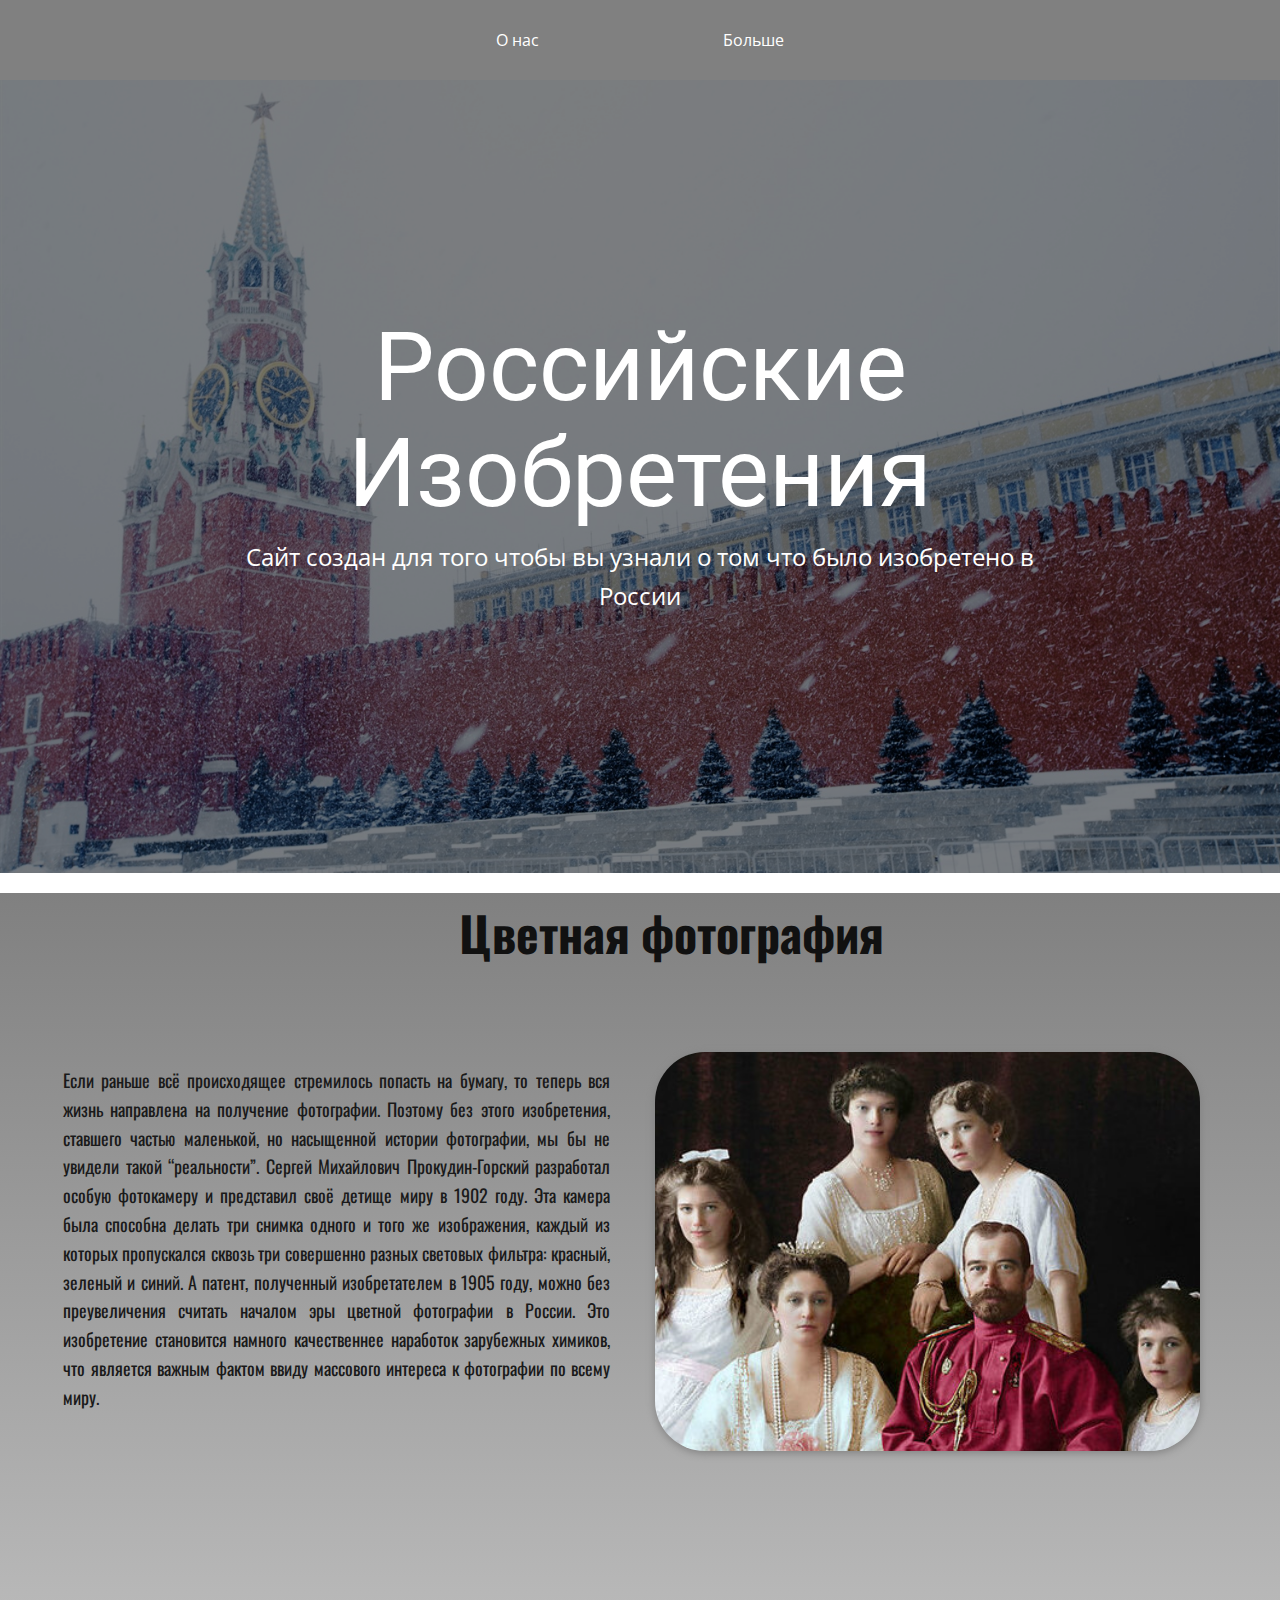
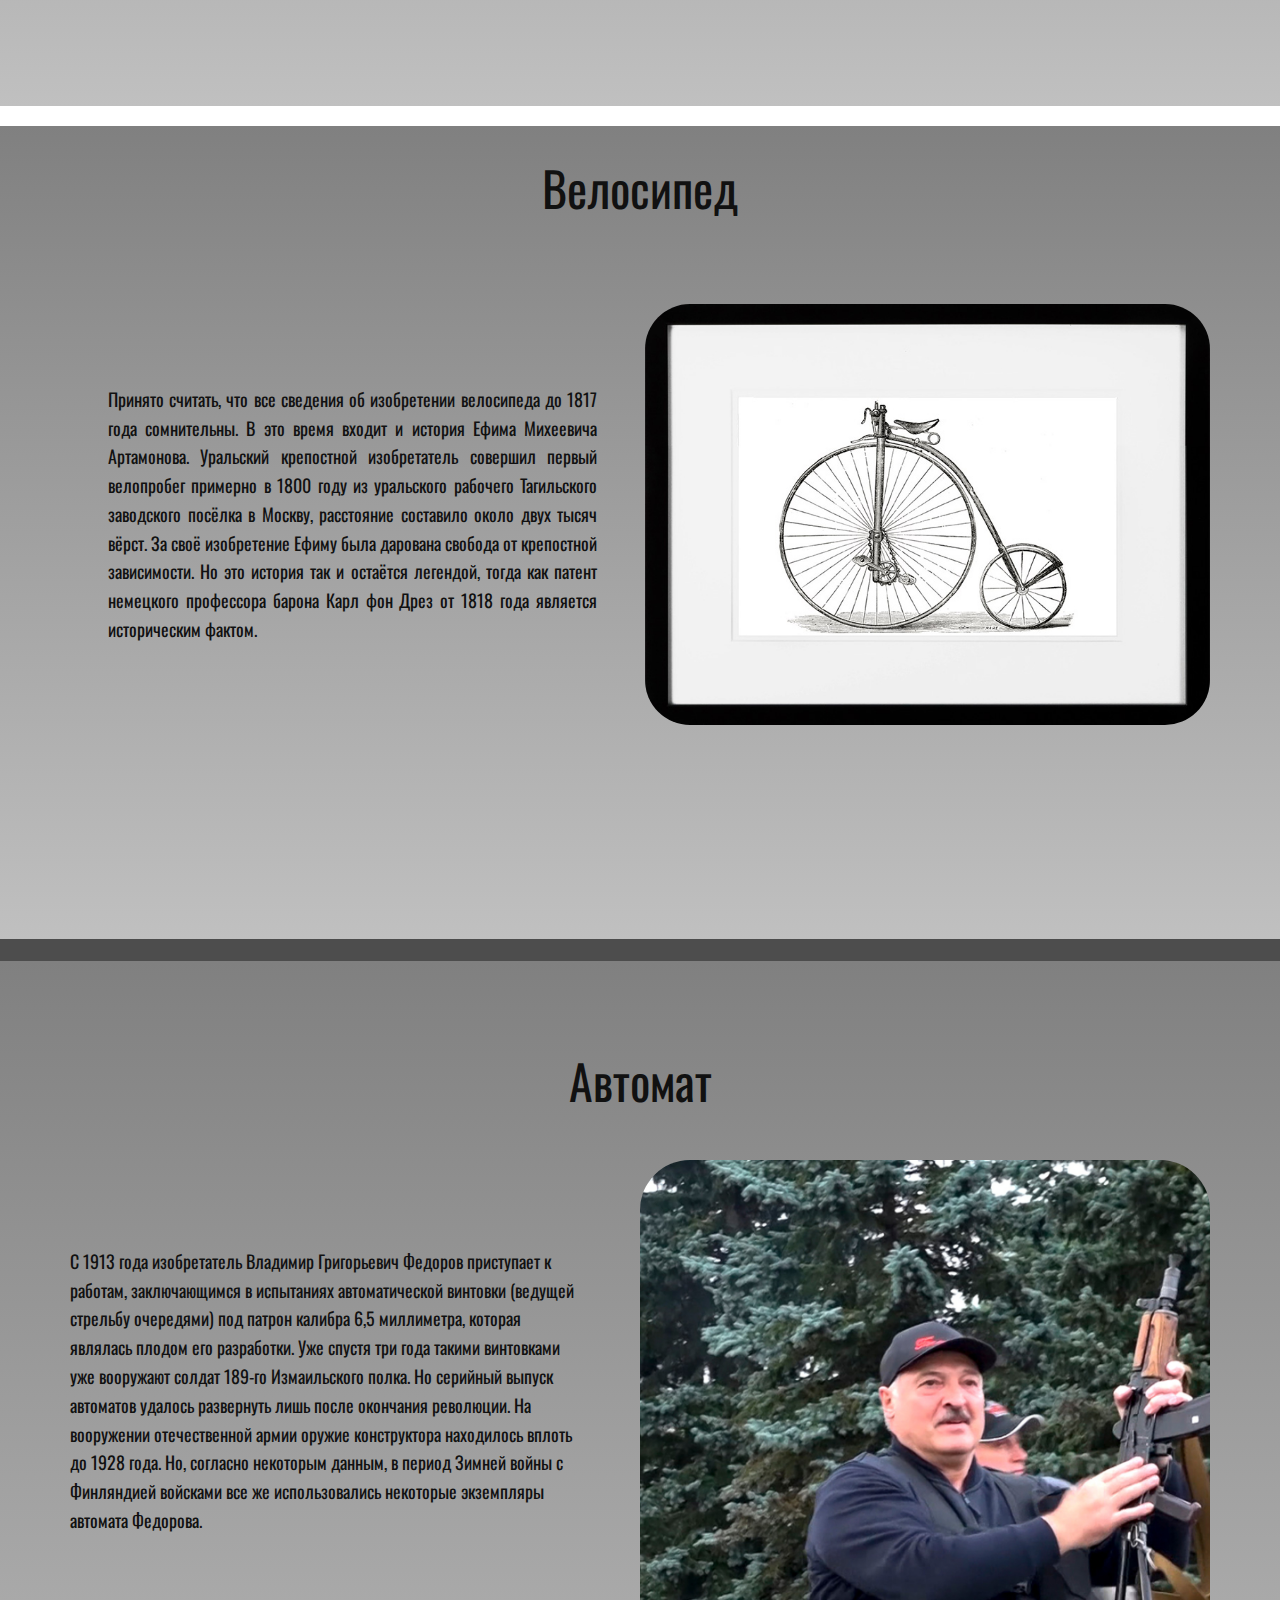
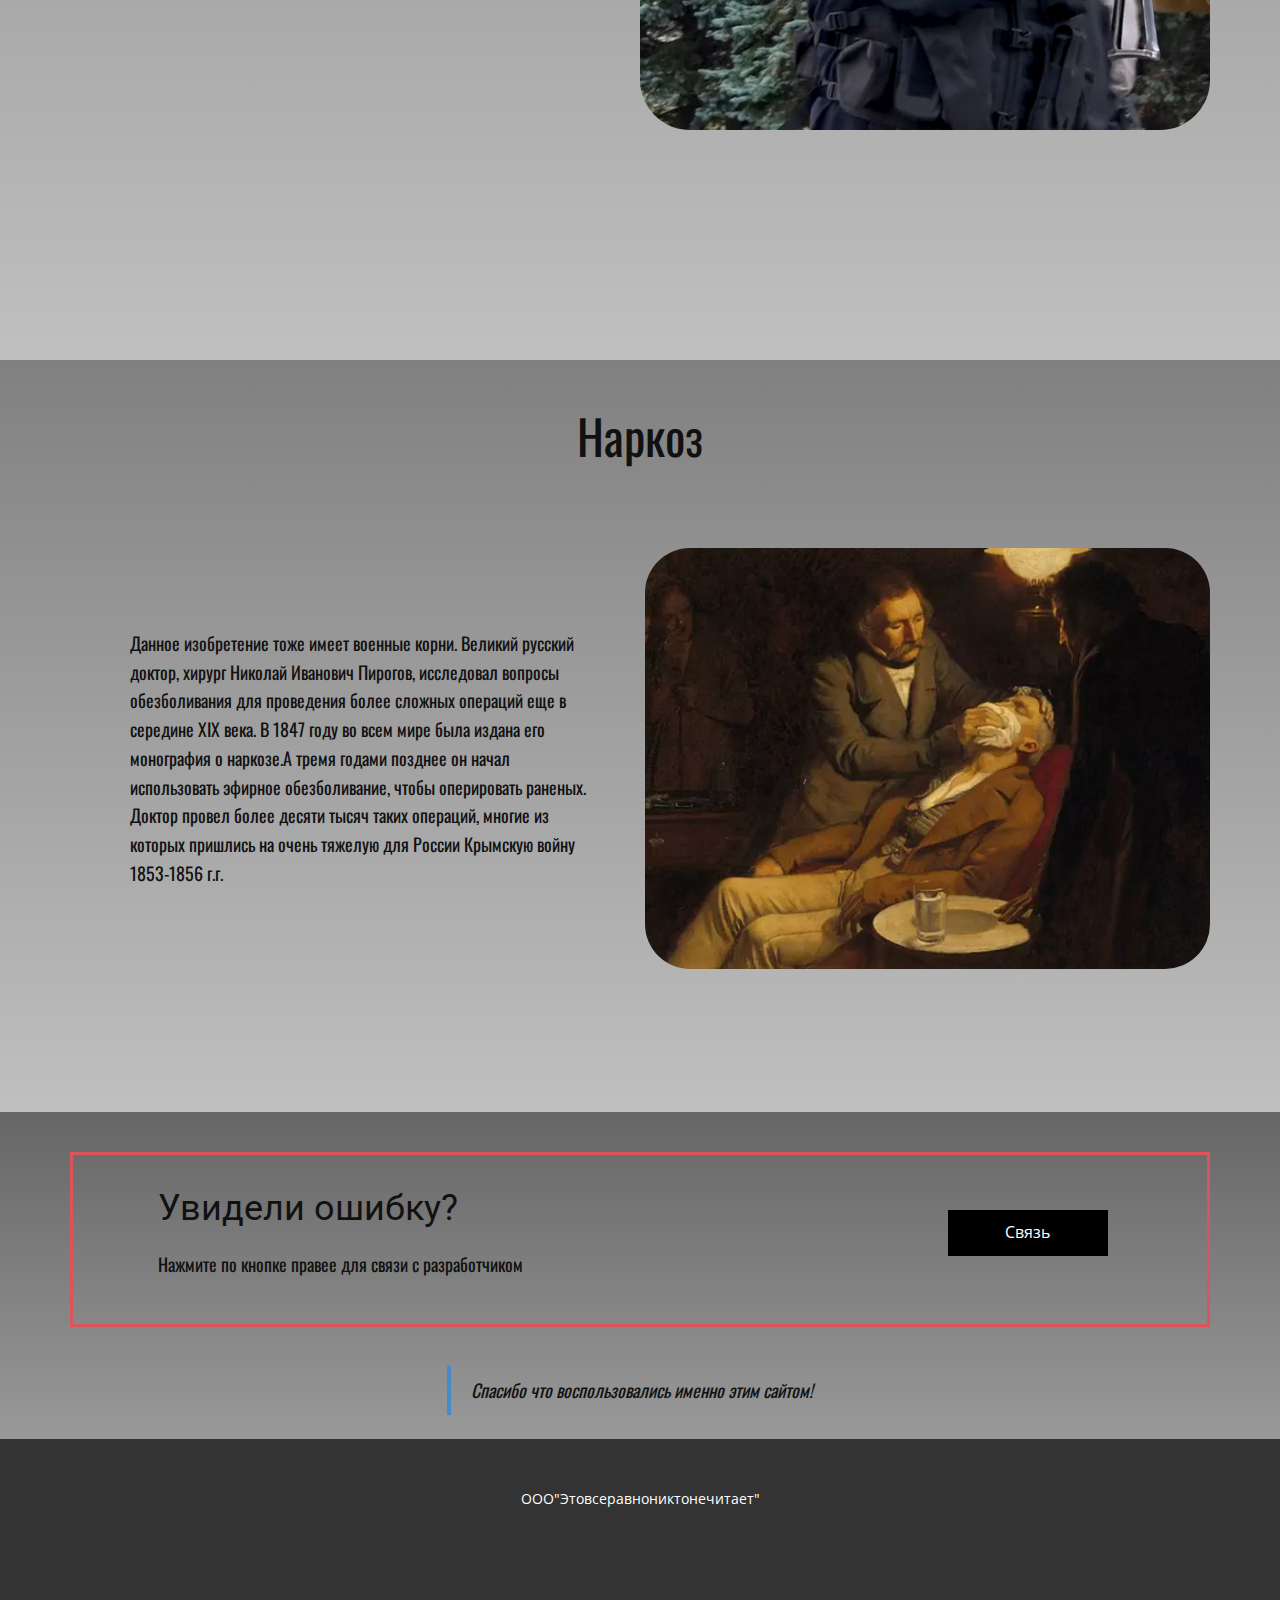
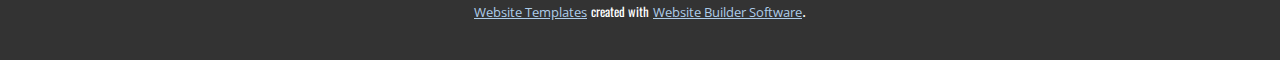
<file: index.html>
<!DOCTYPE html>
<html style="font-size: 16px;" lang="ru"><head>
    <meta name="viewport" content="width=device-width, initial-scale=1.0">
    <meta charset="utf-8">
    <meta name="keywords" content="Российские Изобретения, Цветная​​​ фотография, Велосипед, Автомат, Наркоз">
    <meta name="description" content="">
    <title>Главная</title>
    <link rel="stylesheet" href="nicepage.css" media="screen">
<link rel="stylesheet" href="Главная.css" media="screen">
    <script class="u-script" type="text/javascript" src="jquery.js" defer=""></script>
    <script class="u-script" type="text/javascript" src="nicepage.js" defer=""></script>
    <meta name="generator" content="Nicepage 5.17.1, nicepage.com">
    <link id="u-theme-google-font" rel="stylesheet" href="https://fonts.googleapis.com/css?family=Roboto:100,100i,300,300i,400,400i,500,500i,700,700i,900,900i|Open+Sans:300,300i,400,400i,500,500i,600,600i,700,700i,800,800i">
    <link id="u-page-google-font" rel="stylesheet" href="https://fonts.googleapis.com/css?family=Oswald:200,300,400,500,600,700">
    
    
    
    
    
    
    
    
    
    <script type="application/ld+json">{
		"@context": "http://schema.org",
		"@type": "Organization",
		"name": ""
}</script>
    <meta name="theme-color" content="#478ac9">
    <meta property="og:title" content="Главная">
    <meta property="og:type" content="website">
  <meta data-intl-tel-input-cdn-path="intlTelInput/"></head>
  <body data-home-page="Главная.html" data-home-page-title="Главная" class="u-body u-xl-mode" data-lang="ru"><header class="u-clearfix u-grey-50 u-header u-header" id="sec-d1b8"><div class="u-clearfix u-sheet u-valign-middle u-sheet-1">
        <nav class="u-menu u-menu-one-level u-offcanvas u-menu-1">
          <div class="menu-collapse" style="font-size: 1rem; letter-spacing: 0px;">
            <a class="u-button-style u-custom-left-right-menu-spacing u-custom-padding-bottom u-custom-text-hover-color u-custom-top-bottom-menu-spacing u-nav-link u-text-active-palette-1-base u-text-hover-palette-2-base" href="#">
              <svg class="u-svg-link" viewBox="0 0 24 24"><use xmlns:xlink="http://www.w3.org/1999/xlink" xlink:href="#menu-hamburger"></use></svg>
              <svg class="u-svg-content" version="1.1" id="menu-hamburger" viewBox="0 0 16 16" x="0px" y="0px" xmlns:xlink="http://www.w3.org/1999/xlink" xmlns="http://www.w3.org/2000/svg"><g><rect y="1" width="16" height="2"></rect><rect y="7" width="16" height="2"></rect><rect y="13" width="16" height="2"></rect>
</g></svg>
            </a>
          </div>
          <div class="u-custom-menu u-nav-container">
            <ul class="u-nav u-unstyled u-nav-1"><li class="u-nav-item"><a class="u-button-style u-nav-link u-text-active-palette-1-base u-text-hover-palette-5-light-1" href="О-нас.html" style="padding: 10px 92px;">О нас</a>
</li><li class="u-nav-item"><a class="u-button-style u-nav-link u-text-active-palette-1-base u-text-hover-palette-5-light-1" href="Больше.html" style="padding: 10px 92px;">Больше</a>
</li></ul>
          </div>
          <div class="u-custom-menu u-nav-container-collapse">
            <div class="u-black u-container-style u-inner-container-layout u-opacity u-opacity-95 u-sidenav">
              <div class="u-inner-container-layout u-sidenav-overflow">
                <div class="u-menu-close"></div>
                <ul class="u-align-center u-nav u-popupmenu-items u-unstyled u-nav-2"><li class="u-nav-item"><a class="u-button-style u-nav-link" href="О-нас.html">О нас</a>
</li><li class="u-nav-item"><a class="u-button-style u-nav-link" href="Больше.html">Больше</a>
</li></ul>
              </div>
            </div>
            <div class="u-black u-menu-overlay u-opacity u-opacity-70"></div>
          </div>
        </nav>
      </div></header>
    <section class="u-align-center u-clearfix u-image u-shading u-section-1" src="" id="sec-8e8c" data-image-width="5608" data-image-height="3592">
      <div class="u-clearfix u-sheet u-sheet-1">
        <h1 class="u-text u-text-default u-title u-text-1">Российские Изобретения</h1>
        <p class="u-large-text u-text u-text-variant u-text-2">Сайт создан для того чтобы вы узнали о том что было изобретено в России</p>
      </div>
    </section>
    <section class="u-clearfix u-gradient u-section-2" id="sec-a03b">
      <div class="u-clearfix u-sheet u-sheet-1">
        <div class="data-layout-selected u-clearfix u-expanded-width-xs u-gutter-0 u-layout-wrap u-layout-wrap-1">
          <div class="u-layout" style="">
            <div class="u-layout-row" style="">
              <div class="u-align-left u-container-style u-gradient u-layout-cell u-right-cell u-shape-rectangle u-size-60 u-size-xs-60 u-layout-cell-1">
                <div class="u-container-layout u-valign-middle-md u-container-layout-1">
                  <img class="u-image u-image-round u-radius-50 u-image-1" src="images/306eb80e64e4abf40aac4fdf0dd31800_ce_630x330x97x27_cropped_630x330.jpg" alt="" data-image-width="630" data-image-height="330">
                </div>
              </div>
            </div>
          </div>
        </div>
        <div class="u-align-justify u-container-style u-group u-shape-rectangle u-group-1">
          <div class="u-container-layout u-valign-bottom-xs u-container-layout-2">
            <p class="u-text u-text-grey-90 u-text-1">Если раньше всё происходящее стремилось попасть на бумагу, то теперь вся жизнь направлена на получение фотографии. Поэтому без этого изобретения, ставшего частью маленькой, но насыщенной истории фотографии, мы бы не увидели такой “реальности”.&nbsp;Сергей Михайлович Прокудин-Горский разработал особую фотокамеру и представил своё детище миру в 1902 году. Эта камера была способна делать&nbsp;три снимка одного и того же изображения, каждый из которых пропускался&nbsp;сквозь три совершенно разных световых фильтра: красный, зеленый и синий. А патент, полученный&nbsp;изобретателем в 1905 году, можно без преувеличения считать началом эры цветной фотографии в России. Это изобретение становится намного качественнее наработок зарубежных химиков, что является важным фактом&nbsp;ввиду массового интереса к фотографии&nbsp;по всему миру.</p>
          </div>
        </div>
        <h2 class="u-align-center u-custom-font u-font-oswald u-text u-text-2">Цветная<span style="font-weight: 400;">
            <span style="font-weight: 700;">
              <span style="font-weight: 400;"></span>
            </span>
          </span> фотография
        </h2>
      </div>
    </section>
    <section class="u-clearfix u-gradient u-section-3" id="sec-aa7e">
      <div class="u-clearfix u-sheet u-sheet-1">
        <h2 class="u-custom-font u-font-oswald u-text u-text-default u-text-1">Велосипед<br>
        </h2>
        <div class="data-layout-selected u-clearfix u-expanded-width u-gutter-10 u-layout-wrap u-layout-wrap-1">
          <div class="u-layout" style="">
            <div class="u-layout-row" style="">
              <div class="u-align-justify u-container-style u-layout-cell u-left-cell u-size-30 u-size-xs-60 u-layout-cell-1" src="">
                <div class="u-container-layout u-valign-middle u-container-layout-1">
                  <p class="u-text u-text-2">Принято считать, что все сведения об изобретении велосипеда до 1817 года сомнительны. В это время входит и история&nbsp;Ефима Михеевича Артамонова. Уральский крепостной изобретатель совершил первый велопробег примерно в 1800 году из уральского рабочего Тагильского заводского посёлка в Москву, расстояние составило&nbsp;около двух тысяч вёрст. За своё изобретение Ефиму была&nbsp;дарована свобода от крепостной зависимости. Но это история так и остаётся легендой, тогда как патент немецкого профессора&nbsp;барона Карл фон Дрез&nbsp;от 1818 года является историческим фактом.</p>
                </div>
              </div>
              <div class="u-align-center u-container-style u-image u-image-round u-layout-cell u-radius-50 u-right-cell u-size-30 u-size-xs-60 u-image-1" src="" data-image-width="800" data-image-height="606">
                <div class="u-container-layout u-valign-middle u-container-layout-2" src=""></div>
              </div>
            </div>
          </div>
        </div>
      </div>
    </section>
    <section class="u-clearfix u-grey-70 u-section-4" id="sec-f6d9">
      <div class="u-clearfix u-sheet u-sheet-1"></div>
    </section>
    <section class="u-clearfix u-gradient u-section-5" id="sec-a480">
      <div class="u-clearfix u-sheet u-sheet-1">
        <h2 class="u-custom-font u-font-oswald u-text u-text-default u-text-1">Автомат</h2>
        <p class="u-text u-text-2">С 1913 года изобретатель Владимир Григорьевич Федоров приступает к работам, заключающимся в испытаниях автоматической винтовки (ведущей стрельбу очередями) под патрон калибра 6,5 миллиметра, которая являлась плодом его разработки. Уже спустя три года такими&nbsp;винтовками уже вооружают солдат 189-го Измаильского полка. Но серийный выпуск автоматов удалось развернуть лишь после окончания революции. На вооружении отечественной армии оружие конструктора находилось вплоть до 1928 года. Но, согласно&nbsp;некоторым&nbsp;данным, в период Зимней войны с Финляндией войсками все же использовались некоторые экземпляры автомата Федорова.</p>
        <img class="u-image u-image-round u-preserve-proportions u-radius-50 u-image-1" src="images/square_1280_1c2def5bafad03d48e4afb516cf0e4c0.jpg" alt="" data-image-width="1280" data-image-height="1280">
      </div>
    </section>
    <section class="u-clearfix u-gradient u-section-6" id="sec-52dd">
      <div class="u-clearfix u-sheet u-sheet-1">
        <h2 class="u-custom-font u-font-oswald u-text u-text-default u-text-1">Наркоз</h2>
        <div class="data-layout-selected u-clearfix u-expanded-width u-gutter-10 u-layout-wrap u-layout-wrap-1">
          <div class="u-layout" style="">
            <div class="u-layout-row" style="">
              <div class="u-container-style u-layout-cell u-left-cell u-size-30 u-size-xs-60 u-layout-cell-1" src="">
                <div class="u-container-layout u-valign-middle-lg u-valign-middle-md u-valign-middle-sm u-valign-middle-xl u-container-layout-1">
                  <p class="u-text u-text-2">Данное изобретение тоже имеет военные корни. Великий русский доктор, хирург Николай Иванович Пирогов, исследовал вопросы обезболивания для проведения более сложных операций еще в середине XIX века. В 1847 году во всем мире была издана его монография о наркозе.А тремя годами позднее он начал использовать эфирное обезболивание, чтобы оперировать раненых. Доктор провел более десяти тысяч таких операций, многие из которых пришлись на очень тяжелую для России Крымскую войну 1853-1856 г.г.</p>
                </div>
              </div>
              <div class="u-align-center u-container-style u-image u-image-round u-layout-cell u-radius-50 u-right-cell u-size-30 u-size-xs-60 u-image-1" src="" data-image-width="150" data-image-height="98">
                <div class="u-container-layout u-valign-middle u-container-layout-2" src=""></div>
              </div>
            </div>
          </div>
        </div>
      </div>
    </section>
    <section class="u-clearfix u-gradient u-section-7" id="sec-01eb">
      <div class="u-clearfix u-sheet u-sheet-1">
        <div class="u-align-left u-border-3 u-border-color-2-base u-expanded-width u-left-0 u-shape u-shape-1"></div>
        <div class="data-layout-selected u-clearfix u-layout-wrap u-layout-wrap-1">
          <div class="u-layout">
            <div class="u-layout-row">
              <div class="u-align-center-sm u-align-center-xs u-align-left-lg u-align-left-md u-align-left-xl u-container-style u-layout-cell u-left-cell u-size-43 u-layout-cell-1">
                <div class="u-container-layout u-container-layout-1">
                  <h3 class="u-text u-text-1">Увидели ошибку?</h3>
                  <p class="u-text u-text-2">Нажмите по кнопке правее для связи с разработчиком</p>
                </div>
              </div>
              <div class="u-align-left u-container-style u-layout-cell u-right-cell u-size-17 u-layout-cell-2">
                <div class="u-container-layout u-container-layout-2">
                  <a href="#" class="u-black u-btn u-button-style u-btn-1">Связь</a>
                </div>
              </div>
            </div>
          </div>
        </div>
        <blockquote class="u-custom-font u-font-oswald u-text u-text-default u-text-3">Спасибо что воспользовались именно этим сайтом!</blockquote>
      </div>
    </section>
    
    
    
    <footer class="u-align-center u-clearfix u-footer u-grey-80 u-footer" id="sec-5172"><div class="u-clearfix u-sheet u-sheet-1">
        <p class="u-small-text u-text u-text-variant u-text-1">ООО"Этовсеравнониктонечитает"</p>
      </div></footer>
    <section class="u-backlink u-clearfix u-grey-80">
      <a class="u-link" href="https://nicepage.com/website-templates" target="_blank">
        <span>Website Templates</span>
      </a>
      <p class="u-text">
        <span>created with</span>
      </p>
      <a class="u-link" href="" target="_blank">
        <span>Website Builder Software</span>
      </a>. 
    </section>
  
</body></html>
</file>
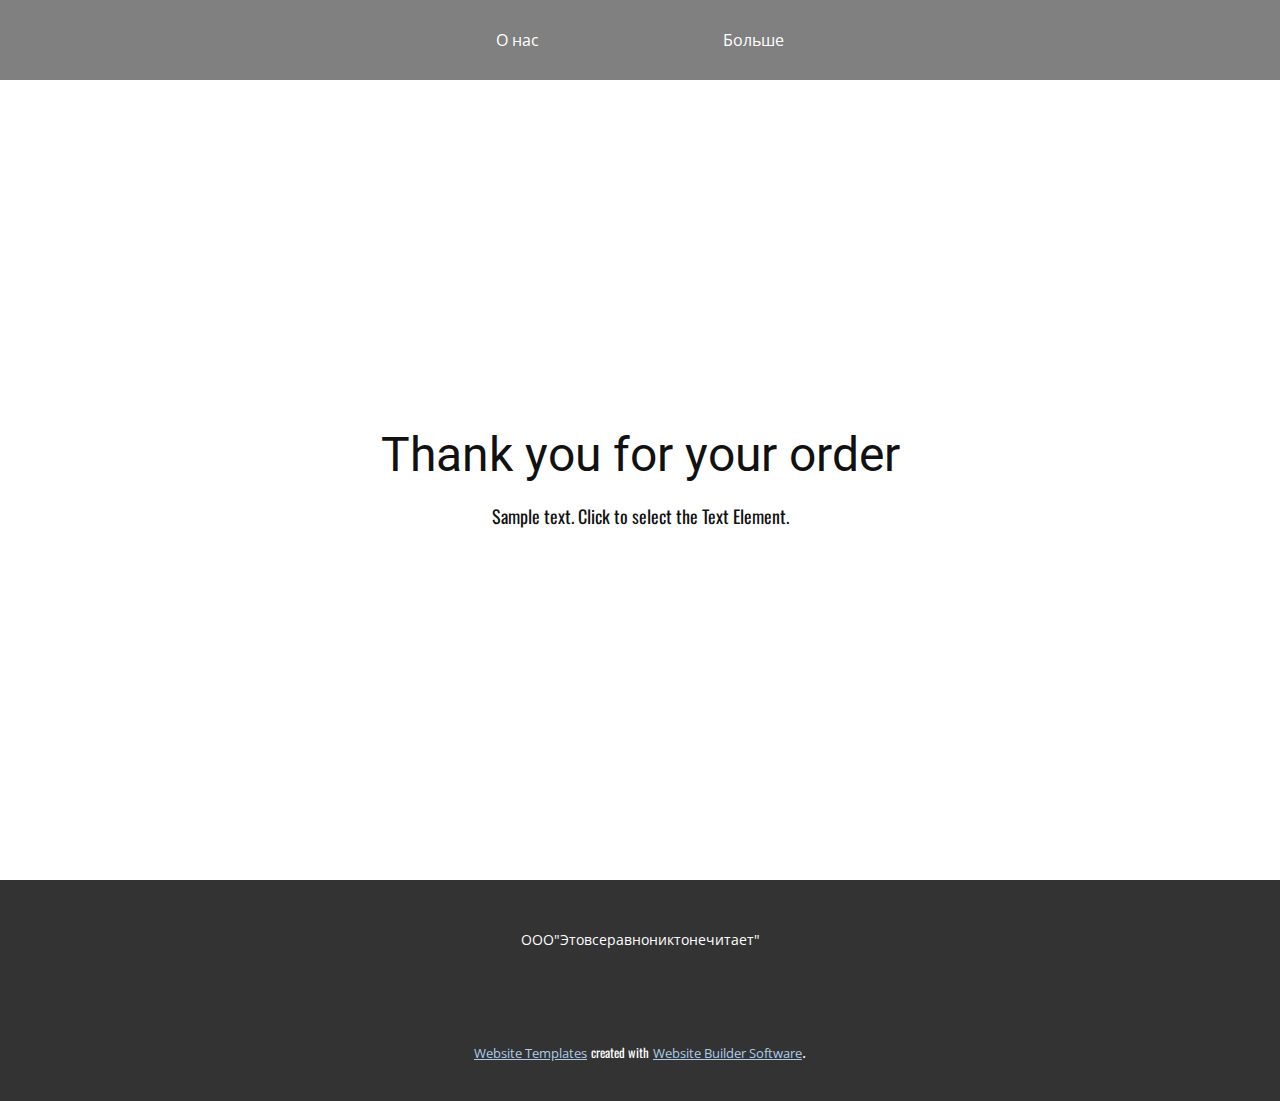
<file: thank-you-page.html>
<!DOCTYPE html>
<html style="font-size: 16px;" lang="ru"><head>
    <meta name="viewport" content="width=device-width, initial-scale=1.0">
    <meta charset="utf-8">
    <meta name="keywords" content="Thank you for your order">
    <meta name="description" content="">
    <title>Thank You Page Template</title>
    <link rel="stylesheet" href="nicepage.css" media="screen">
<link rel="stylesheet" href="Thank-You-Page-Template.css" media="screen">
    <script class="u-script" type="text/javascript" src="jquery.js" defer=""></script>
    <script class="u-script" type="text/javascript" src="nicepage.js" defer=""></script>
    <meta name="generator" content="Nicepage 5.17.1, nicepage.com">
    <link id="u-theme-google-font" rel="stylesheet" href="https://fonts.googleapis.com/css?family=Roboto:100,100i,300,300i,400,400i,500,500i,700,700i,900,900i|Open+Sans:300,300i,400,400i,500,500i,600,600i,700,700i,800,800i">
    <link id="u-page-google-font" rel="stylesheet" href="https://fonts.googleapis.com/css?family=Oswald:200,300,400,500,600,700">
    
    
    
    <script type="application/ld+json">{
		"@context": "http://schema.org",
		"@type": "Organization",
		"name": ""
}</script>
    <meta name="theme-color" content="#478ac9">
    <meta property="og:title" content="Thank You Page Template">
    <meta property="og:type" content="website">
  <meta data-intl-tel-input-cdn-path="intlTelInput/"></head>
  <body class="u-body u-xl-mode" data-lang="ru"><header class="u-clearfix u-grey-50 u-header u-header" id="sec-d1b8"><div class="u-clearfix u-sheet u-valign-middle u-sheet-1">
        <nav class="u-menu u-menu-one-level u-offcanvas u-menu-1">
          <div class="menu-collapse" style="font-size: 1rem; letter-spacing: 0px;">
            <a class="u-button-style u-custom-left-right-menu-spacing u-custom-padding-bottom u-custom-text-hover-color u-custom-top-bottom-menu-spacing u-nav-link u-text-active-palette-1-base u-text-hover-palette-2-base" href="#">
              <svg class="u-svg-link" viewBox="0 0 24 24"><use xmlns:xlink="http://www.w3.org/1999/xlink" xlink:href="#menu-hamburger"></use></svg>
              <svg class="u-svg-content" version="1.1" id="menu-hamburger" viewBox="0 0 16 16" x="0px" y="0px" xmlns:xlink="http://www.w3.org/1999/xlink" xmlns="http://www.w3.org/2000/svg"><g><rect y="1" width="16" height="2"></rect><rect y="7" width="16" height="2"></rect><rect y="13" width="16" height="2"></rect>
</g></svg>
            </a>
          </div>
          <div class="u-custom-menu u-nav-container">
            <ul class="u-nav u-unstyled u-nav-1"><li class="u-nav-item"><a class="u-button-style u-nav-link u-text-active-palette-1-base u-text-hover-palette-5-light-1" href="О-нас.html" style="padding: 10px 92px;">О нас</a>
</li><li class="u-nav-item"><a class="u-button-style u-nav-link u-text-active-palette-1-base u-text-hover-palette-5-light-1" href="Больше.html" style="padding: 10px 92px;">Больше</a>
</li></ul>
          </div>
          <div class="u-custom-menu u-nav-container-collapse">
            <div class="u-black u-container-style u-inner-container-layout u-opacity u-opacity-95 u-sidenav">
              <div class="u-inner-container-layout u-sidenav-overflow">
                <div class="u-menu-close"></div>
                <ul class="u-align-center u-nav u-popupmenu-items u-unstyled u-nav-2"><li class="u-nav-item"><a class="u-button-style u-nav-link" href="О-нас.html">О нас</a>
</li><li class="u-nav-item"><a class="u-button-style u-nav-link" href="Больше.html">Больше</a>
</li></ul>
              </div>
            </div>
            <div class="u-black u-menu-overlay u-opacity u-opacity-70"></div>
          </div>
        </nav>
      </div></header>
    <section class="u-align-center u-clearfix u-container-align-center u-section-1" id="sec-f8c1">
      <div class="u-clearfix u-sheet u-valign-middle u-sheet-1">
        <h2 class="u-align-center u-text u-text-default u-text-1"> Thank you for your order</h2>
        <p class="u-align-center u-text u-text-default u-text-2">Sample text. Click to select the Text Element.</p>
      </div>
    </section>
    
    
    
    <footer class="u-align-center u-clearfix u-footer u-grey-80 u-footer" id="sec-5172"><div class="u-clearfix u-sheet u-sheet-1">
        <p class="u-small-text u-text u-text-variant u-text-1">ООО"Этовсеравнониктонечитает"</p>
      </div></footer>
    <section class="u-backlink u-clearfix u-grey-80">
      <a class="u-link" href="https://nicepage.com/website-templates" target="_blank">
        <span>Website Templates</span>
      </a>
      <p class="u-text">
        <span>created with</span>
      </p>
      <a class="u-link" href="" target="_blank">
        <span>Website Builder Software</span>
      </a>. 
    </section>
  
</body></html>
</file>
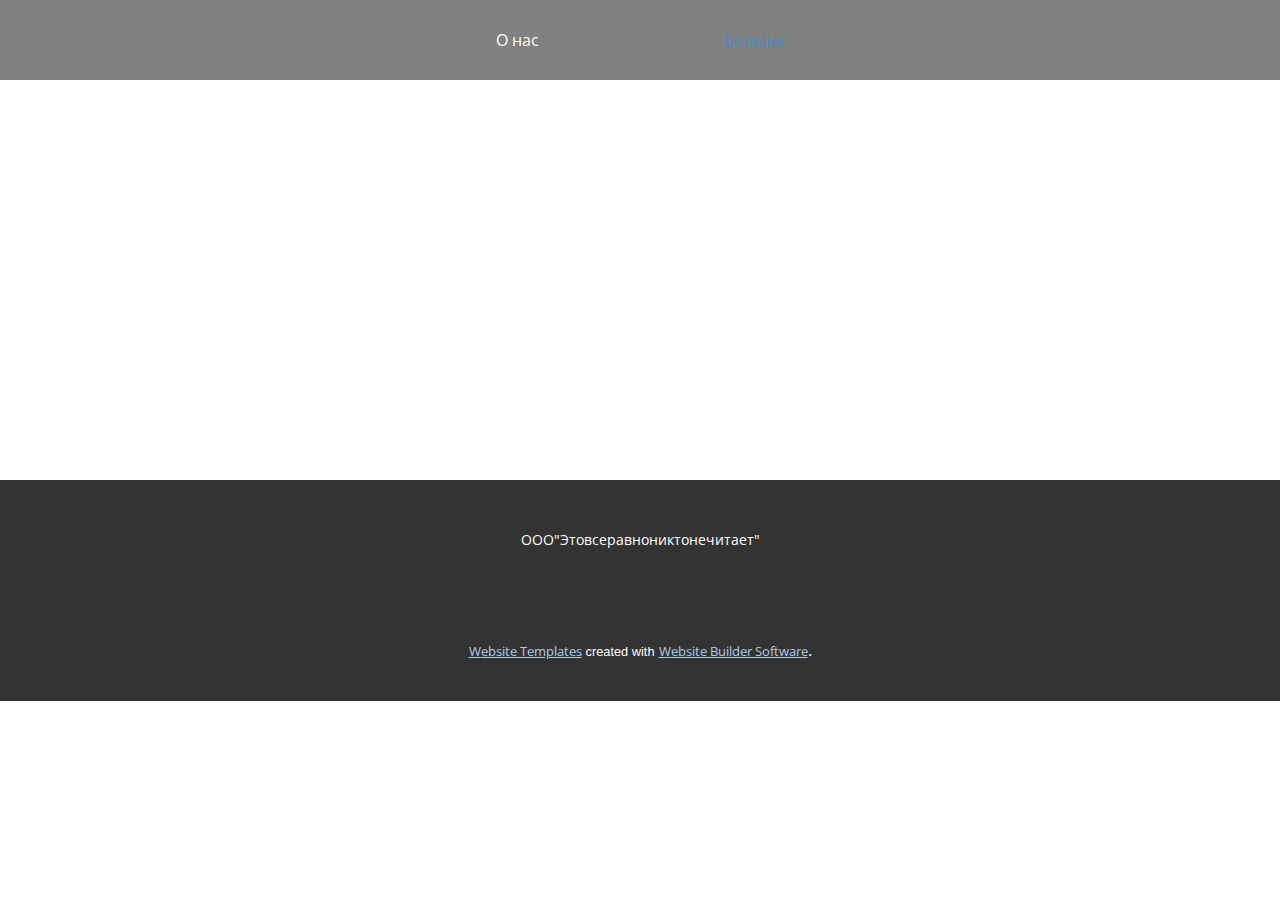
<file: Больше.html>
<!DOCTYPE html>
<html style="font-size: 16px;" lang="ru"><head>
    <meta name="viewport" content="width=device-width, initial-scale=1.0">
    <meta charset="utf-8">
    <meta name="keywords" content="">
    <meta name="description" content="">
    <title>Больше</title>
    <link rel="stylesheet" href="nicepage.css" media="screen">
<link rel="stylesheet" href="Больше.css" media="screen">
    <script class="u-script" type="text/javascript" src="jquery.js" defer=""></script>
    <script class="u-script" type="text/javascript" src="nicepage.js" defer=""></script>
    <meta name="generator" content="Nicepage 5.17.1, nicepage.com">
    <link id="u-theme-google-font" rel="stylesheet" href="https://fonts.googleapis.com/css?family=Roboto:100,100i,300,300i,400,400i,500,500i,700,700i,900,900i|Open+Sans:300,300i,400,400i,500,500i,600,600i,700,700i,800,800i">
    
    
    
    <script type="application/ld+json">{
		"@context": "http://schema.org",
		"@type": "Organization",
		"name": ""
}</script>
    <meta name="theme-color" content="#478ac9">
    <meta property="og:title" content="Больше">
    <meta property="og:type" content="website">
  <meta data-intl-tel-input-cdn-path="intlTelInput/"></head>
  <body class="u-body u-xl-mode" data-lang="ru"><header class="u-clearfix u-grey-50 u-header u-header" id="sec-d1b8"><div class="u-clearfix u-sheet u-valign-middle u-sheet-1">
        <nav class="u-menu u-menu-one-level u-offcanvas u-menu-1">
          <div class="menu-collapse" style="font-size: 1rem; letter-spacing: 0px;">
            <a class="u-button-style u-custom-left-right-menu-spacing u-custom-padding-bottom u-custom-text-hover-color u-custom-top-bottom-menu-spacing u-nav-link u-text-active-palette-1-base u-text-hover-palette-2-base" href="#">
              <svg class="u-svg-link" viewBox="0 0 24 24"><use xmlns:xlink="http://www.w3.org/1999/xlink" xlink:href="#menu-hamburger"></use></svg>
              <svg class="u-svg-content" version="1.1" id="menu-hamburger" viewBox="0 0 16 16" x="0px" y="0px" xmlns:xlink="http://www.w3.org/1999/xlink" xmlns="http://www.w3.org/2000/svg"><g><rect y="1" width="16" height="2"></rect><rect y="7" width="16" height="2"></rect><rect y="13" width="16" height="2"></rect>
</g></svg>
            </a>
          </div>
          <div class="u-custom-menu u-nav-container">
            <ul class="u-nav u-unstyled u-nav-1"><li class="u-nav-item"><a class="u-button-style u-nav-link u-text-active-palette-1-base u-text-hover-palette-5-light-1" href="О-нас.html" style="padding: 10px 92px;">О нас</a>
</li><li class="u-nav-item"><a class="u-button-style u-nav-link u-text-active-palette-1-base u-text-hover-palette-5-light-1" href="Больше.html" style="padding: 10px 92px;">Больше</a>
</li></ul>
          </div>
          <div class="u-custom-menu u-nav-container-collapse">
            <div class="u-black u-container-style u-inner-container-layout u-opacity u-opacity-95 u-sidenav">
              <div class="u-inner-container-layout u-sidenav-overflow">
                <div class="u-menu-close"></div>
                <ul class="u-align-center u-nav u-popupmenu-items u-unstyled u-nav-2"><li class="u-nav-item"><a class="u-button-style u-nav-link" href="О-нас.html">О нас</a>
</li><li class="u-nav-item"><a class="u-button-style u-nav-link" href="Больше.html">Больше</a>
</li></ul>
              </div>
            </div>
            <div class="u-black u-menu-overlay u-opacity u-opacity-70"></div>
          </div>
        </nav>
      </div></header>
    <section class="u-clearfix u-section-1" id="sec-15db">
      <div class="u-clearfix u-sheet u-sheet-1"></div>
    </section>
    
    
    
    <footer class="u-align-center u-clearfix u-footer u-grey-80 u-footer" id="sec-5172"><div class="u-clearfix u-sheet u-sheet-1">
        <p class="u-small-text u-text u-text-variant u-text-1">ООО"Этовсеравнониктонечитает"</p>
      </div></footer>
    <section class="u-backlink u-clearfix u-grey-80">
      <a class="u-link" href="https://nicepage.com/website-templates" target="_blank">
        <span>Website Templates</span>
      </a>
      <p class="u-text">
        <span>created with</span>
      </p>
      <a class="u-link" href="" target="_blank">
        <span>Website Builder Software</span>
      </a>. 
    </section>
  
</body></html>
</file>
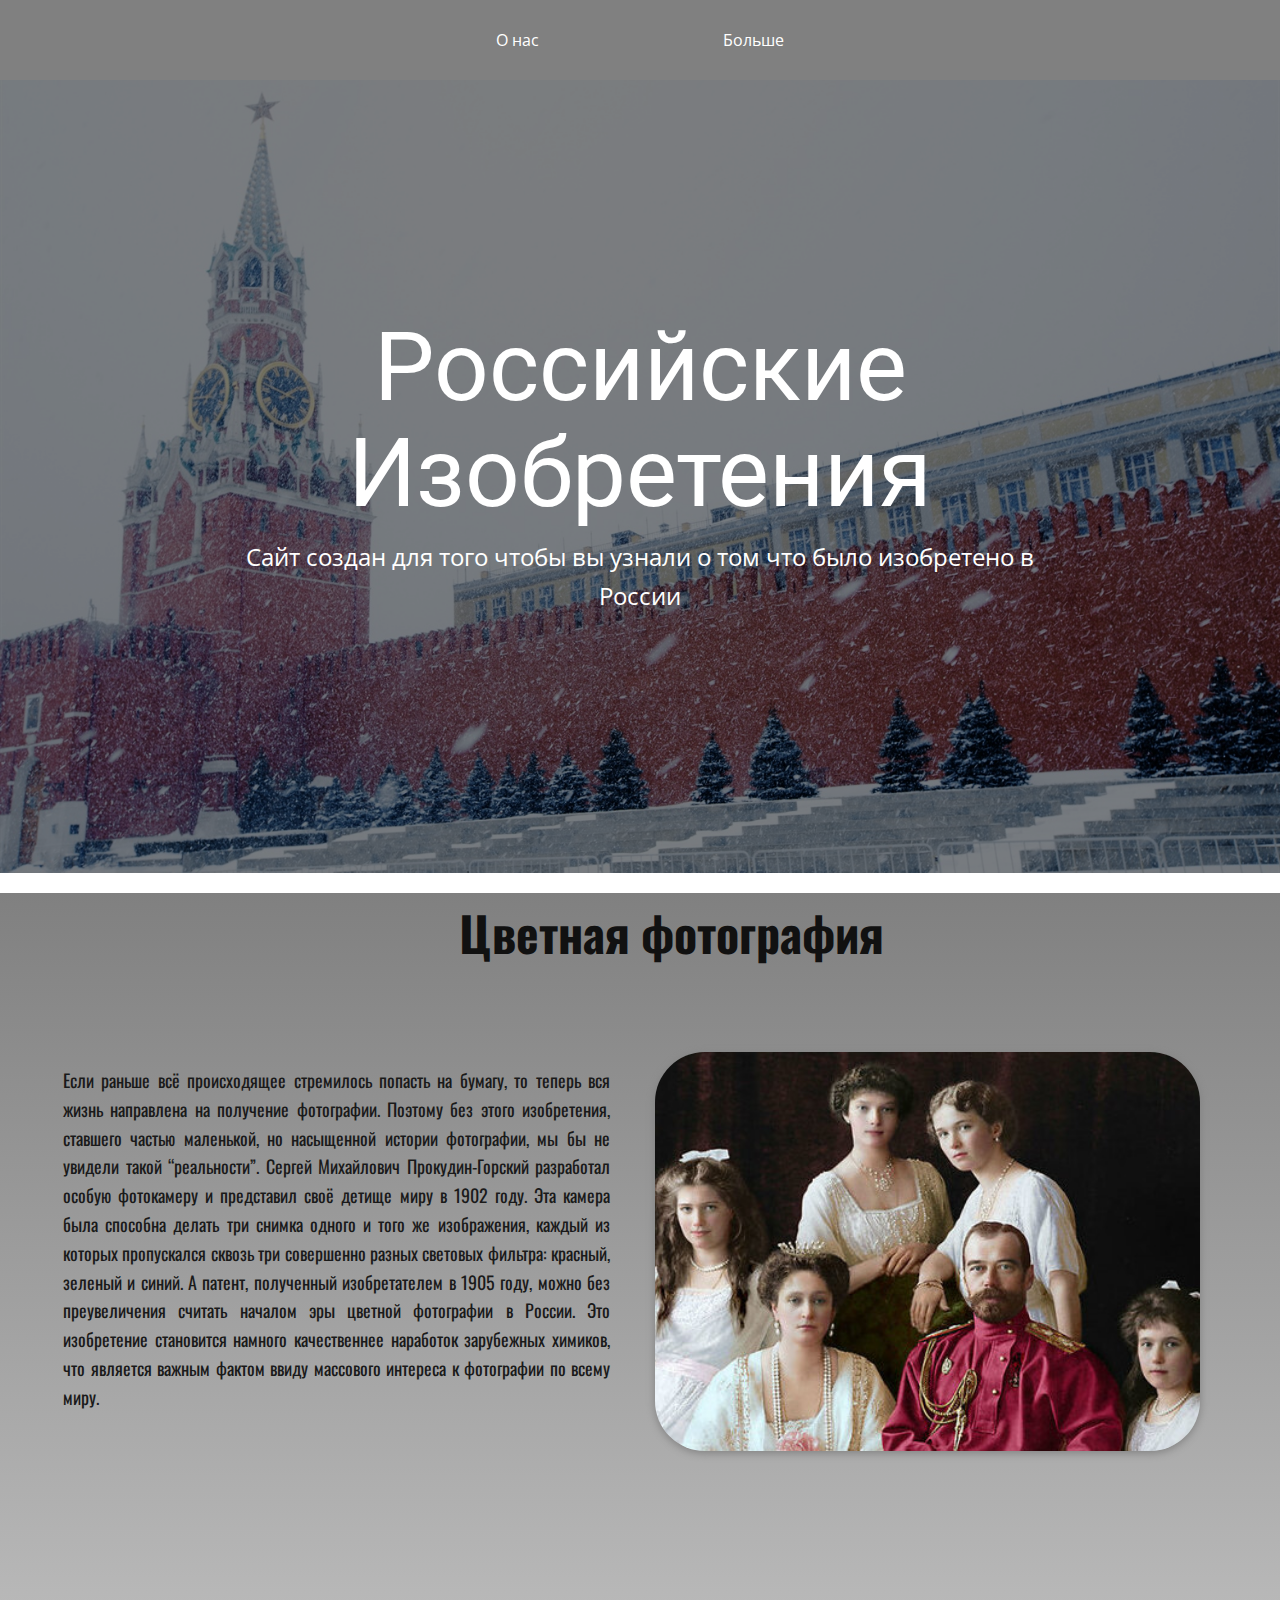
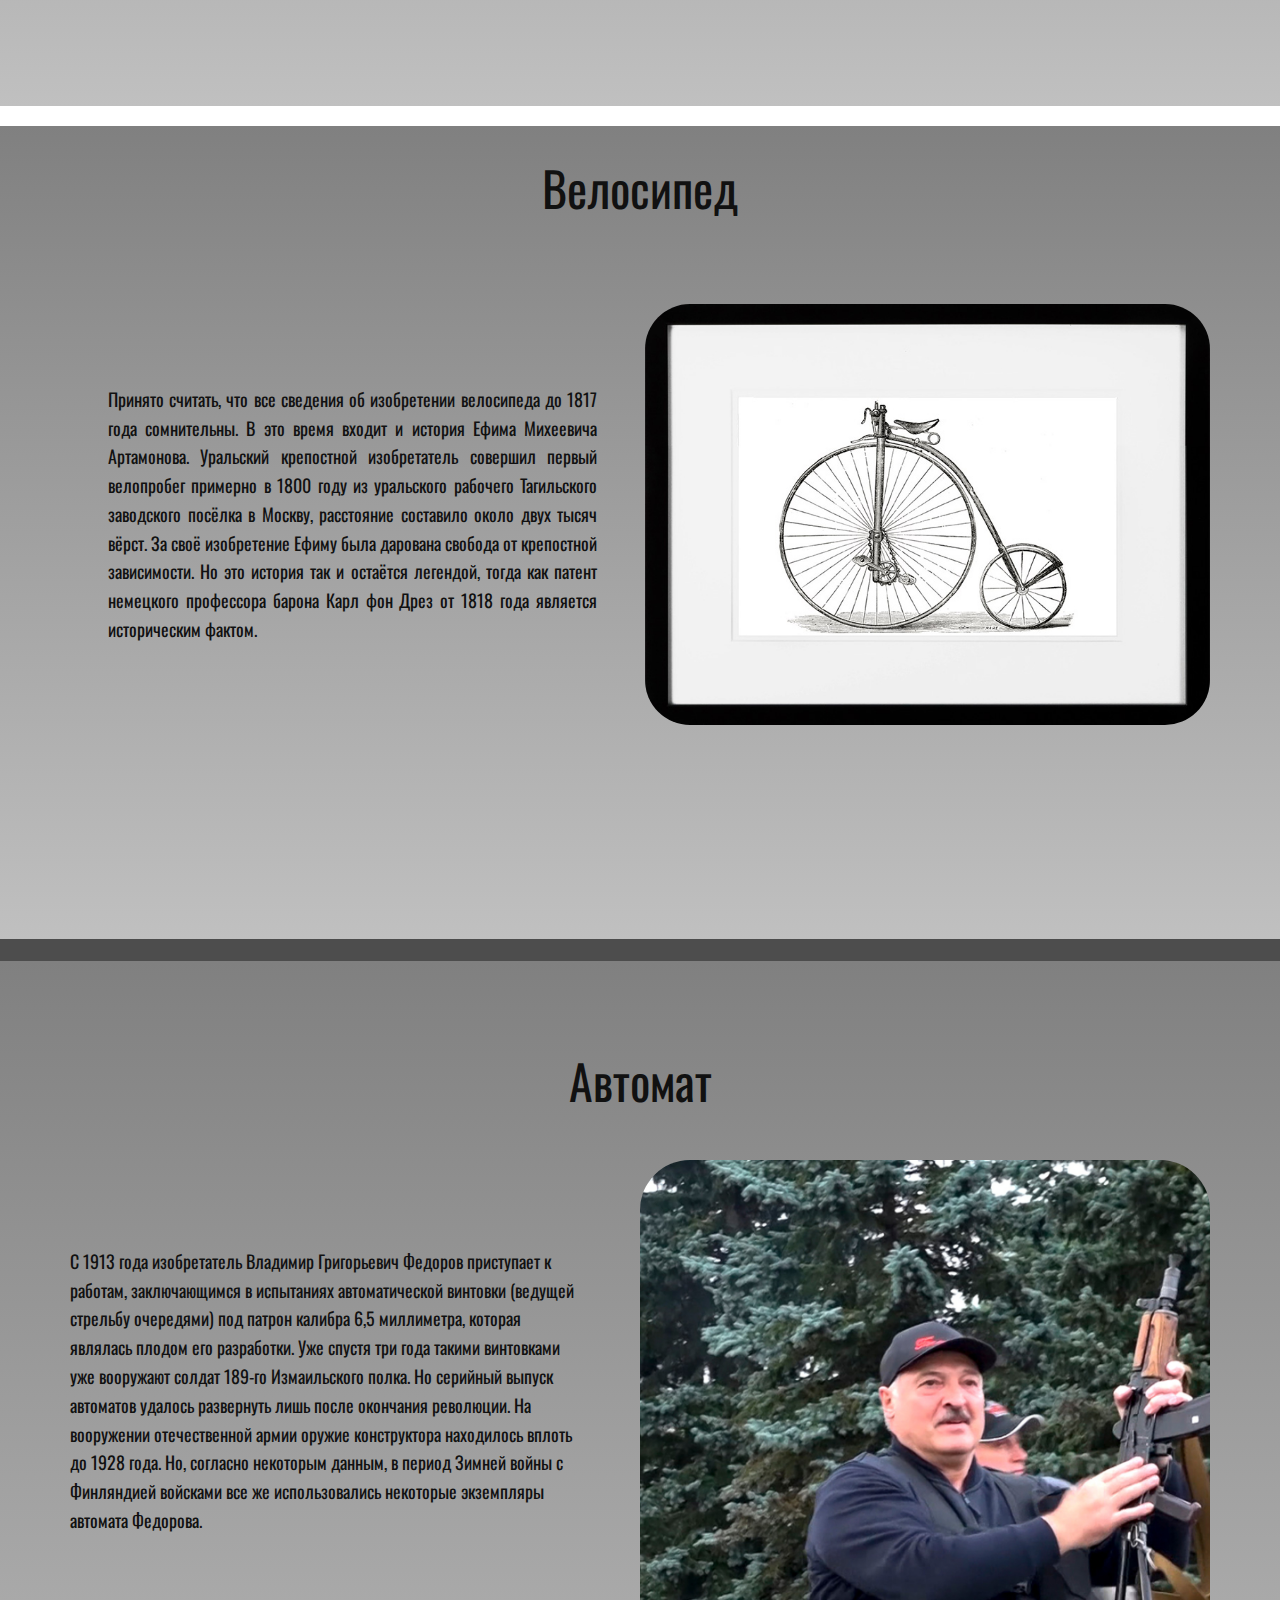
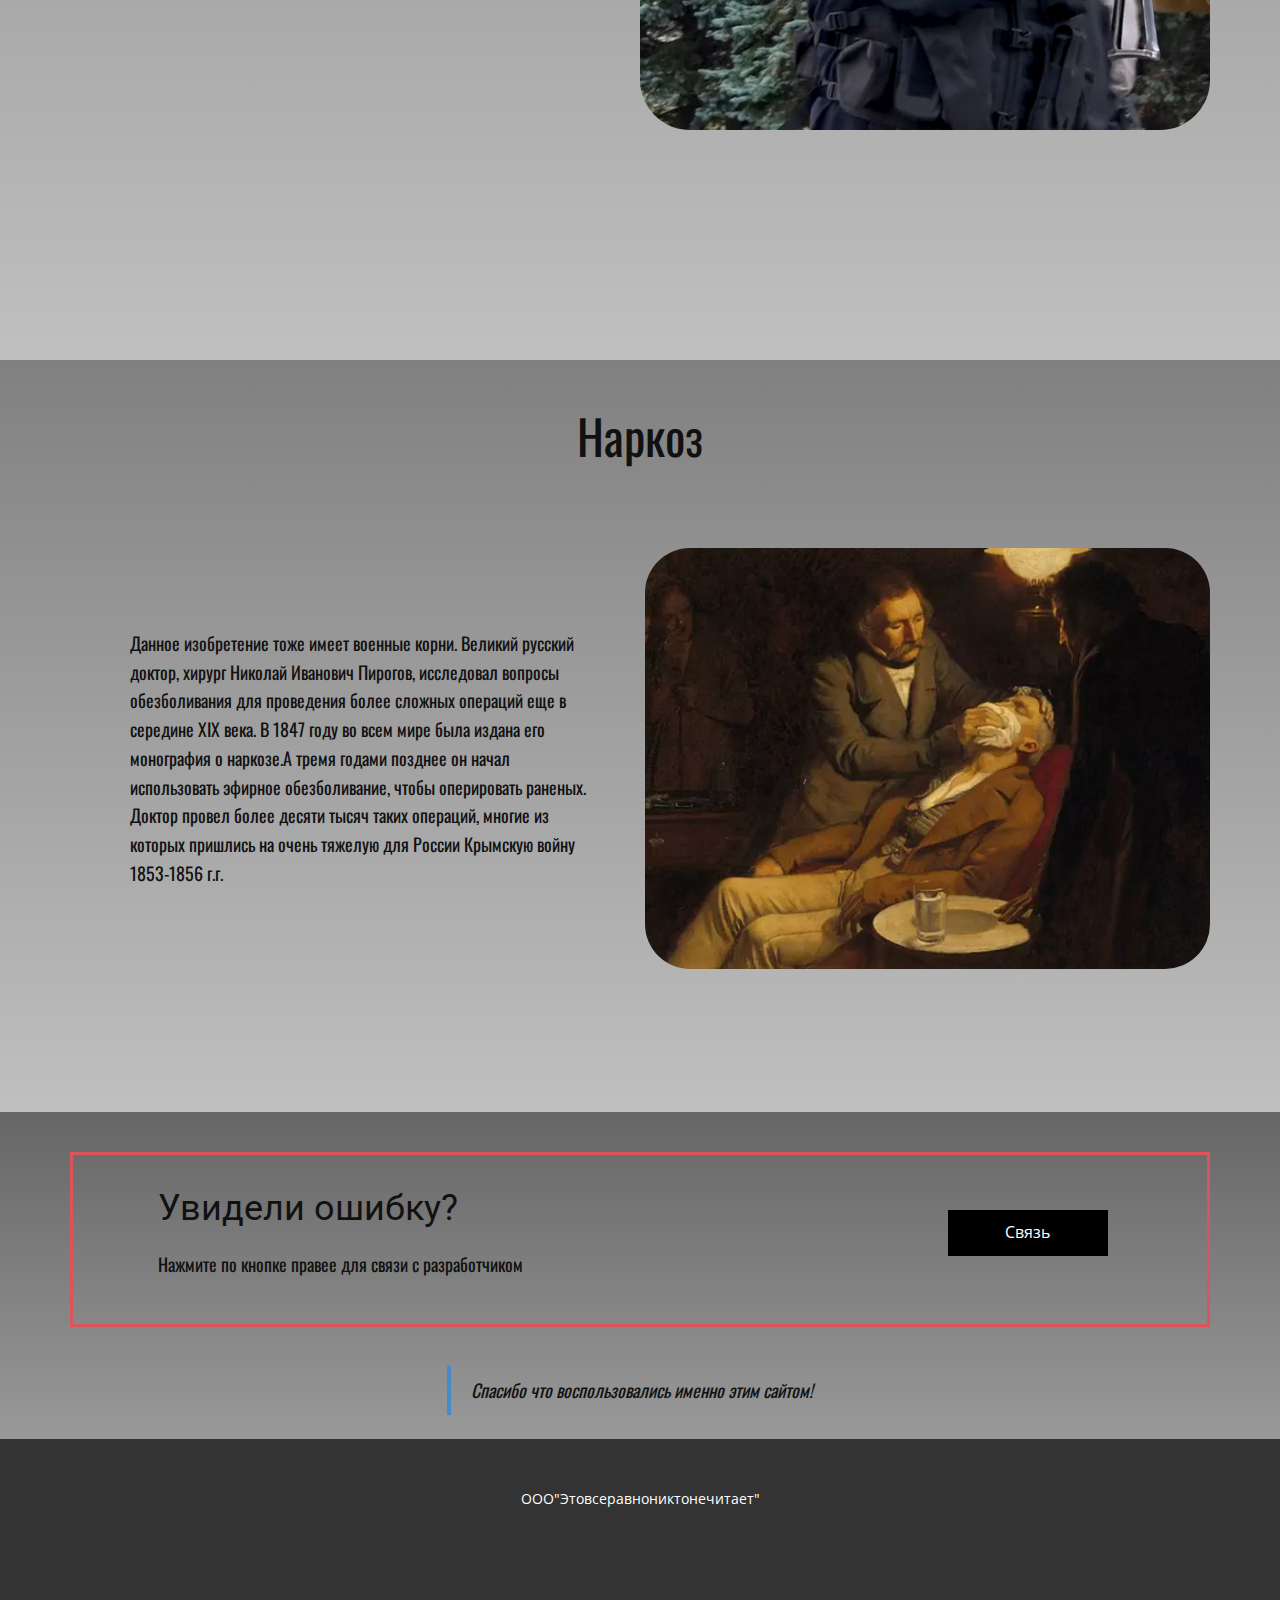
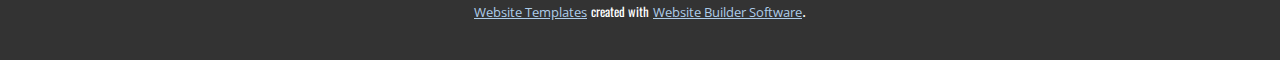
<file: Главная.html>
<!DOCTYPE html>
<html style="font-size: 16px;" lang="ru"><head>
    <meta name="viewport" content="width=device-width, initial-scale=1.0">
    <meta charset="utf-8">
    <meta name="keywords" content="Российские Изобретения, Цветная​​​ фотография, Велосипед, Автомат, Наркоз">
    <meta name="description" content="">
    <title>Главная</title>
    <link rel="stylesheet" href="nicepage.css" media="screen">
<link rel="stylesheet" href="Главная.css" media="screen">
    <script class="u-script" type="text/javascript" src="jquery.js" defer=""></script>
    <script class="u-script" type="text/javascript" src="nicepage.js" defer=""></script>
    <meta name="generator" content="Nicepage 5.17.1, nicepage.com">
    <link id="u-theme-google-font" rel="stylesheet" href="https://fonts.googleapis.com/css?family=Roboto:100,100i,300,300i,400,400i,500,500i,700,700i,900,900i|Open+Sans:300,300i,400,400i,500,500i,600,600i,700,700i,800,800i">
    <link id="u-page-google-font" rel="stylesheet" href="https://fonts.googleapis.com/css?family=Oswald:200,300,400,500,600,700">
    
    
    
    
    
    
    
    
    
    <script type="application/ld+json">{
		"@context": "http://schema.org",
		"@type": "Organization",
		"name": ""
}</script>
    <meta name="theme-color" content="#478ac9">
    <meta property="og:title" content="Главная">
    <meta property="og:type" content="website">
  <meta data-intl-tel-input-cdn-path="intlTelInput/"></head>
  <body class="u-body u-xl-mode" data-lang="ru"><header class="u-clearfix u-grey-50 u-header u-header" id="sec-d1b8"><div class="u-clearfix u-sheet u-valign-middle u-sheet-1">
        <nav class="u-menu u-menu-one-level u-offcanvas u-menu-1">
          <div class="menu-collapse" style="font-size: 1rem; letter-spacing: 0px;">
            <a class="u-button-style u-custom-left-right-menu-spacing u-custom-padding-bottom u-custom-text-hover-color u-custom-top-bottom-menu-spacing u-nav-link u-text-active-palette-1-base u-text-hover-palette-2-base" href="#">
              <svg class="u-svg-link" viewBox="0 0 24 24"><use xmlns:xlink="http://www.w3.org/1999/xlink" xlink:href="#menu-hamburger"></use></svg>
              <svg class="u-svg-content" version="1.1" id="menu-hamburger" viewBox="0 0 16 16" x="0px" y="0px" xmlns:xlink="http://www.w3.org/1999/xlink" xmlns="http://www.w3.org/2000/svg"><g><rect y="1" width="16" height="2"></rect><rect y="7" width="16" height="2"></rect><rect y="13" width="16" height="2"></rect>
</g></svg>
            </a>
          </div>
          <div class="u-custom-menu u-nav-container">
            <ul class="u-nav u-unstyled u-nav-1"><li class="u-nav-item"><a class="u-button-style u-nav-link u-text-active-palette-1-base u-text-hover-palette-5-light-1" href="О-нас.html" style="padding: 10px 92px;">О нас</a>
</li><li class="u-nav-item"><a class="u-button-style u-nav-link u-text-active-palette-1-base u-text-hover-palette-5-light-1" href="Больше.html" style="padding: 10px 92px;">Больше</a>
</li></ul>
          </div>
          <div class="u-custom-menu u-nav-container-collapse">
            <div class="u-black u-container-style u-inner-container-layout u-opacity u-opacity-95 u-sidenav">
              <div class="u-inner-container-layout u-sidenav-overflow">
                <div class="u-menu-close"></div>
                <ul class="u-align-center u-nav u-popupmenu-items u-unstyled u-nav-2"><li class="u-nav-item"><a class="u-button-style u-nav-link" href="О-нас.html">О нас</a>
</li><li class="u-nav-item"><a class="u-button-style u-nav-link" href="Больше.html">Больше</a>
</li></ul>
              </div>
            </div>
            <div class="u-black u-menu-overlay u-opacity u-opacity-70"></div>
          </div>
        </nav>
      </div></header>
    <section class="u-align-center u-clearfix u-image u-shading u-section-1" src="" id="sec-8e8c" data-image-width="5608" data-image-height="3592">
      <div class="u-clearfix u-sheet u-sheet-1">
        <h1 class="u-text u-text-default u-title u-text-1">Российские Изобретения</h1>
        <p class="u-large-text u-text u-text-variant u-text-2">Сайт создан для того чтобы вы узнали о том что было изобретено в России</p>
      </div>
    </section>
    <section class="u-clearfix u-gradient u-section-2" id="sec-a03b">
      <div class="u-clearfix u-sheet u-sheet-1">
        <div class="data-layout-selected u-clearfix u-expanded-width-xs u-gutter-0 u-layout-wrap u-layout-wrap-1">
          <div class="u-layout" style="">
            <div class="u-layout-row" style="">
              <div class="u-align-left u-container-style u-gradient u-layout-cell u-right-cell u-shape-rectangle u-size-60 u-size-xs-60 u-layout-cell-1">
                <div class="u-container-layout u-valign-middle-md u-container-layout-1">
                  <img class="u-image u-image-round u-radius-50 u-image-1" src="images/306eb80e64e4abf40aac4fdf0dd31800_ce_630x330x97x27_cropped_630x330.jpg" alt="" data-image-width="630" data-image-height="330">
                </div>
              </div>
            </div>
          </div>
        </div>
        <div class="u-align-justify u-container-style u-group u-shape-rectangle u-group-1">
          <div class="u-container-layout u-valign-bottom-xs u-container-layout-2">
            <p class="u-text u-text-grey-90 u-text-1">Если раньше всё происходящее стремилось попасть на бумагу, то теперь вся жизнь направлена на получение фотографии. Поэтому без этого изобретения, ставшего частью маленькой, но насыщенной истории фотографии, мы бы не увидели такой “реальности”.&nbsp;Сергей Михайлович Прокудин-Горский разработал особую фотокамеру и представил своё детище миру в 1902 году. Эта камера была способна делать&nbsp;три снимка одного и того же изображения, каждый из которых пропускался&nbsp;сквозь три совершенно разных световых фильтра: красный, зеленый и синий. А патент, полученный&nbsp;изобретателем в 1905 году, можно без преувеличения считать началом эры цветной фотографии в России. Это изобретение становится намного качественнее наработок зарубежных химиков, что является важным фактом&nbsp;ввиду массового интереса к фотографии&nbsp;по всему миру.</p>
          </div>
        </div>
        <h2 class="u-align-center u-custom-font u-font-oswald u-text u-text-2">Цветная<span style="font-weight: 400;">
            <span style="font-weight: 700;">
              <span style="font-weight: 400;"></span>
            </span>
          </span> фотография
        </h2>
      </div>
    </section>
    <section class="u-clearfix u-gradient u-section-3" id="sec-aa7e">
      <div class="u-clearfix u-sheet u-sheet-1">
        <h2 class="u-custom-font u-font-oswald u-text u-text-default u-text-1">Велосипед<br>
        </h2>
        <div class="data-layout-selected u-clearfix u-expanded-width u-gutter-10 u-layout-wrap u-layout-wrap-1">
          <div class="u-layout" style="">
            <div class="u-layout-row" style="">
              <div class="u-align-justify u-container-style u-layout-cell u-left-cell u-size-30 u-size-xs-60 u-layout-cell-1" src="">
                <div class="u-container-layout u-valign-middle u-container-layout-1">
                  <p class="u-text u-text-2">Принято считать, что все сведения об изобретении велосипеда до 1817 года сомнительны. В это время входит и история&nbsp;Ефима Михеевича Артамонова. Уральский крепостной изобретатель совершил первый велопробег примерно в 1800 году из уральского рабочего Тагильского заводского посёлка в Москву, расстояние составило&nbsp;около двух тысяч вёрст. За своё изобретение Ефиму была&nbsp;дарована свобода от крепостной зависимости. Но это история так и остаётся легендой, тогда как патент немецкого профессора&nbsp;барона Карл фон Дрез&nbsp;от 1818 года является историческим фактом.</p>
                </div>
              </div>
              <div class="u-align-center u-container-style u-image u-image-round u-layout-cell u-radius-50 u-right-cell u-size-30 u-size-xs-60 u-image-1" src="" data-image-width="800" data-image-height="606">
                <div class="u-container-layout u-valign-middle u-container-layout-2" src=""></div>
              </div>
            </div>
          </div>
        </div>
      </div>
    </section>
    <section class="u-clearfix u-grey-70 u-section-4" id="sec-f6d9">
      <div class="u-clearfix u-sheet u-sheet-1"></div>
    </section>
    <section class="u-clearfix u-gradient u-section-5" id="sec-a480">
      <div class="u-clearfix u-sheet u-sheet-1">
        <h2 class="u-custom-font u-font-oswald u-text u-text-default u-text-1">Автомат</h2>
        <p class="u-text u-text-2">С 1913 года изобретатель Владимир Григорьевич Федоров приступает к работам, заключающимся в испытаниях автоматической винтовки (ведущей стрельбу очередями) под патрон калибра 6,5 миллиметра, которая являлась плодом его разработки. Уже спустя три года такими&nbsp;винтовками уже вооружают солдат 189-го Измаильского полка. Но серийный выпуск автоматов удалось развернуть лишь после окончания революции. На вооружении отечественной армии оружие конструктора находилось вплоть до 1928 года. Но, согласно&nbsp;некоторым&nbsp;данным, в период Зимней войны с Финляндией войсками все же использовались некоторые экземпляры автомата Федорова.</p>
        <img class="u-image u-image-round u-preserve-proportions u-radius-50 u-image-1" src="images/square_1280_1c2def5bafad03d48e4afb516cf0e4c0.jpg" alt="" data-image-width="1280" data-image-height="1280">
      </div>
    </section>
    <section class="u-clearfix u-gradient u-section-6" id="sec-52dd">
      <div class="u-clearfix u-sheet u-sheet-1">
        <h2 class="u-custom-font u-font-oswald u-text u-text-default u-text-1">Наркоз</h2>
        <div class="data-layout-selected u-clearfix u-expanded-width u-gutter-10 u-layout-wrap u-layout-wrap-1">
          <div class="u-layout" style="">
            <div class="u-layout-row" style="">
              <div class="u-container-style u-layout-cell u-left-cell u-size-30 u-size-xs-60 u-layout-cell-1" src="">
                <div class="u-container-layout u-valign-middle-lg u-valign-middle-md u-valign-middle-sm u-valign-middle-xl u-container-layout-1">
                  <p class="u-text u-text-2">Данное изобретение тоже имеет военные корни. Великий русский доктор, хирург Николай Иванович Пирогов, исследовал вопросы обезболивания для проведения более сложных операций еще в середине XIX века. В 1847 году во всем мире была издана его монография о наркозе.А тремя годами позднее он начал использовать эфирное обезболивание, чтобы оперировать раненых. Доктор провел более десяти тысяч таких операций, многие из которых пришлись на очень тяжелую для России Крымскую войну 1853-1856 г.г.</p>
                </div>
              </div>
              <div class="u-align-center u-container-style u-image u-image-round u-layout-cell u-radius-50 u-right-cell u-size-30 u-size-xs-60 u-image-1" src="" data-image-width="150" data-image-height="98">
                <div class="u-container-layout u-valign-middle u-container-layout-2" src=""></div>
              </div>
            </div>
          </div>
        </div>
      </div>
    </section>
    <section class="u-clearfix u-gradient u-section-7" id="sec-01eb">
      <div class="u-clearfix u-sheet u-sheet-1">
        <div class="u-align-left u-border-3 u-border-color-2-base u-expanded-width u-left-0 u-shape u-shape-1"></div>
        <div class="data-layout-selected u-clearfix u-layout-wrap u-layout-wrap-1">
          <div class="u-layout">
            <div class="u-layout-row">
              <div class="u-align-center-sm u-align-center-xs u-align-left-lg u-align-left-md u-align-left-xl u-container-style u-layout-cell u-left-cell u-size-43 u-layout-cell-1">
                <div class="u-container-layout u-container-layout-1">
                  <h3 class="u-text u-text-1">Увидели ошибку?</h3>
                  <p class="u-text u-text-2">Нажмите по кнопке правее для связи с разработчиком</p>
                </div>
              </div>
              <div class="u-align-left u-container-style u-layout-cell u-right-cell u-size-17 u-layout-cell-2">
                <div class="u-container-layout u-container-layout-2">
                  <a href="#" class="u-black u-btn u-button-style u-btn-1">Связь</a>
                </div>
              </div>
            </div>
          </div>
        </div>
        <blockquote class="u-custom-font u-font-oswald u-text u-text-default u-text-3">Спасибо что воспользовались именно этим сайтом!</blockquote>
      </div>
    </section>
    
    
    
    <footer class="u-align-center u-clearfix u-footer u-grey-80 u-footer" id="sec-5172"><div class="u-clearfix u-sheet u-sheet-1">
        <p class="u-small-text u-text u-text-variant u-text-1">ООО"Этовсеравнониктонечитает"</p>
      </div></footer>
    <section class="u-backlink u-clearfix u-grey-80">
      <a class="u-link" href="https://nicepage.com/website-templates" target="_blank">
        <span>Website Templates</span>
      </a>
      <p class="u-text">
        <span>created with</span>
      </p>
      <a class="u-link" href="" target="_blank">
        <span>Website Builder Software</span>
      </a>. 
    </section>
  
</body></html>
</file>
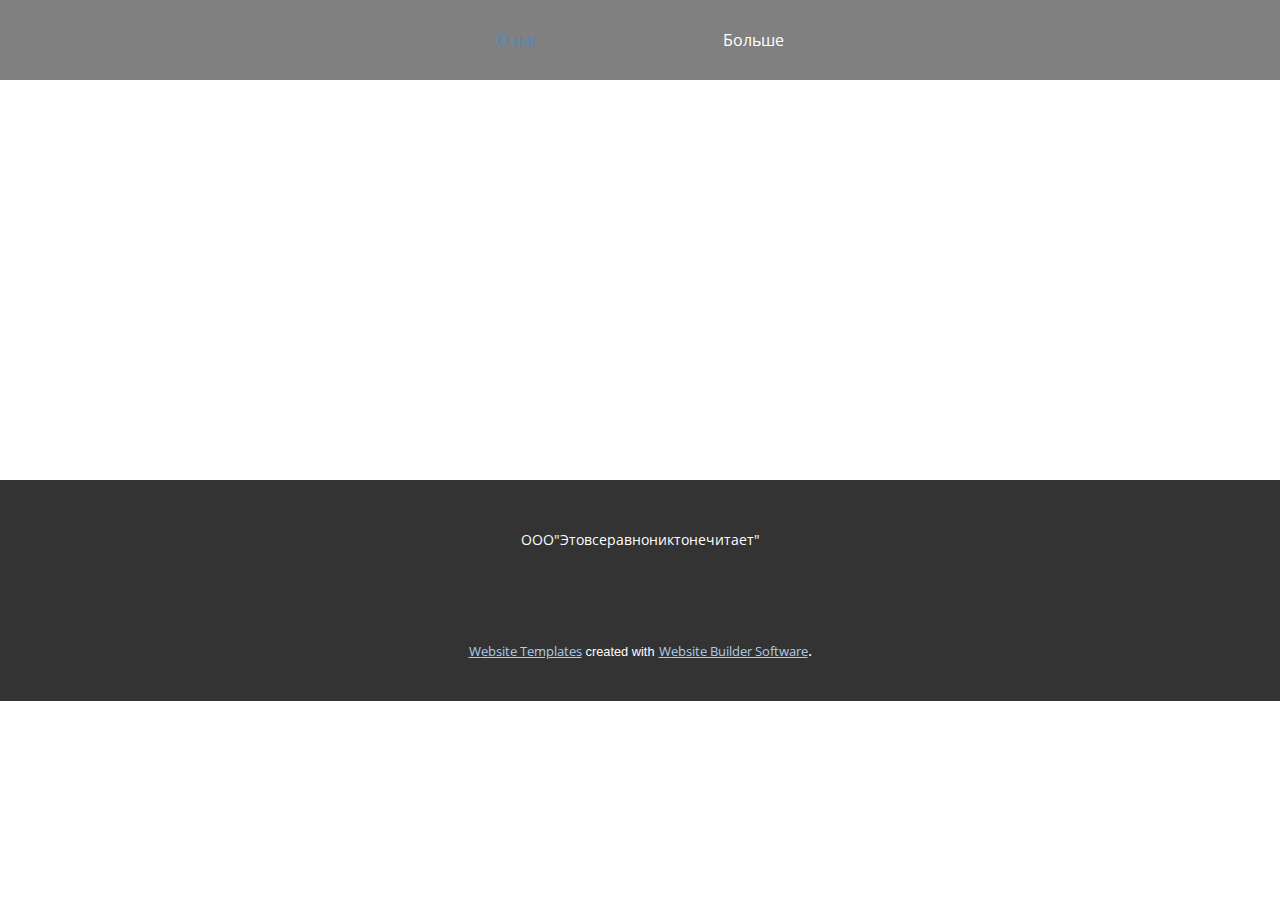
<file: О-нас.html>
<!DOCTYPE html>
<html style="font-size: 16px;" lang="ru"><head>
    <meta name="viewport" content="width=device-width, initial-scale=1.0">
    <meta charset="utf-8">
    <meta name="keywords" content="">
    <meta name="description" content="">
    <title>О нас</title>
    <link rel="stylesheet" href="nicepage.css" media="screen">
<link rel="stylesheet" href="О-нас.css" media="screen">
    <script class="u-script" type="text/javascript" src="jquery.js" defer=""></script>
    <script class="u-script" type="text/javascript" src="nicepage.js" defer=""></script>
    <meta name="generator" content="Nicepage 5.17.1, nicepage.com">
    <link id="u-theme-google-font" rel="stylesheet" href="https://fonts.googleapis.com/css?family=Roboto:100,100i,300,300i,400,400i,500,500i,700,700i,900,900i|Open+Sans:300,300i,400,400i,500,500i,600,600i,700,700i,800,800i">
    
    
    
    <script type="application/ld+json">{
		"@context": "http://schema.org",
		"@type": "Organization",
		"name": ""
}</script>
    <meta name="theme-color" content="#478ac9">
    <meta property="og:title" content="О нас">
    <meta property="og:type" content="website">
  <meta data-intl-tel-input-cdn-path="intlTelInput/"></head>
  <body class="u-body u-xl-mode" data-lang="ru"><header class="u-clearfix u-grey-50 u-header u-header" id="sec-d1b8"><div class="u-clearfix u-sheet u-valign-middle u-sheet-1">
        <nav class="u-menu u-menu-one-level u-offcanvas u-menu-1">
          <div class="menu-collapse" style="font-size: 1rem; letter-spacing: 0px;">
            <a class="u-button-style u-custom-left-right-menu-spacing u-custom-padding-bottom u-custom-text-hover-color u-custom-top-bottom-menu-spacing u-nav-link u-text-active-palette-1-base u-text-hover-palette-2-base" href="#">
              <svg class="u-svg-link" viewBox="0 0 24 24"><use xmlns:xlink="http://www.w3.org/1999/xlink" xlink:href="#menu-hamburger"></use></svg>
              <svg class="u-svg-content" version="1.1" id="menu-hamburger" viewBox="0 0 16 16" x="0px" y="0px" xmlns:xlink="http://www.w3.org/1999/xlink" xmlns="http://www.w3.org/2000/svg"><g><rect y="1" width="16" height="2"></rect><rect y="7" width="16" height="2"></rect><rect y="13" width="16" height="2"></rect>
</g></svg>
            </a>
          </div>
          <div class="u-custom-menu u-nav-container">
            <ul class="u-nav u-unstyled u-nav-1"><li class="u-nav-item"><a class="u-button-style u-nav-link u-text-active-palette-1-base u-text-hover-palette-5-light-1" href="О-нас.html" style="padding: 10px 92px;">О нас</a>
</li><li class="u-nav-item"><a class="u-button-style u-nav-link u-text-active-palette-1-base u-text-hover-palette-5-light-1" href="Больше.html" style="padding: 10px 92px;">Больше</a>
</li></ul>
          </div>
          <div class="u-custom-menu u-nav-container-collapse">
            <div class="u-black u-container-style u-inner-container-layout u-opacity u-opacity-95 u-sidenav">
              <div class="u-inner-container-layout u-sidenav-overflow">
                <div class="u-menu-close"></div>
                <ul class="u-align-center u-nav u-popupmenu-items u-unstyled u-nav-2"><li class="u-nav-item"><a class="u-button-style u-nav-link" href="О-нас.html">О нас</a>
</li><li class="u-nav-item"><a class="u-button-style u-nav-link" href="Больше.html">Больше</a>
</li></ul>
              </div>
            </div>
            <div class="u-black u-menu-overlay u-opacity u-opacity-70"></div>
          </div>
        </nav>
      </div></header>
    <section class="u-clearfix u-section-1" id="sec-8093">
      <div class="u-clearfix u-sheet u-sheet-1"></div>
    </section>
    
    
    
    <footer class="u-align-center u-clearfix u-footer u-grey-80 u-footer" id="sec-5172"><div class="u-clearfix u-sheet u-sheet-1">
        <p class="u-small-text u-text u-text-variant u-text-1">ООО"Этовсеравнониктонечитает"</p>
      </div></footer>
    <section class="u-backlink u-clearfix u-grey-80">
      <a class="u-link" href="https://nicepage.com/website-templates" target="_blank">
        <span>Website Templates</span>
      </a>
      <p class="u-text">
        <span>created with</span>
      </p>
      <a class="u-link" href="" target="_blank">
        <span>Website Builder Software</span>
      </a>. 
    </section>
  
</body></html>
</file>
